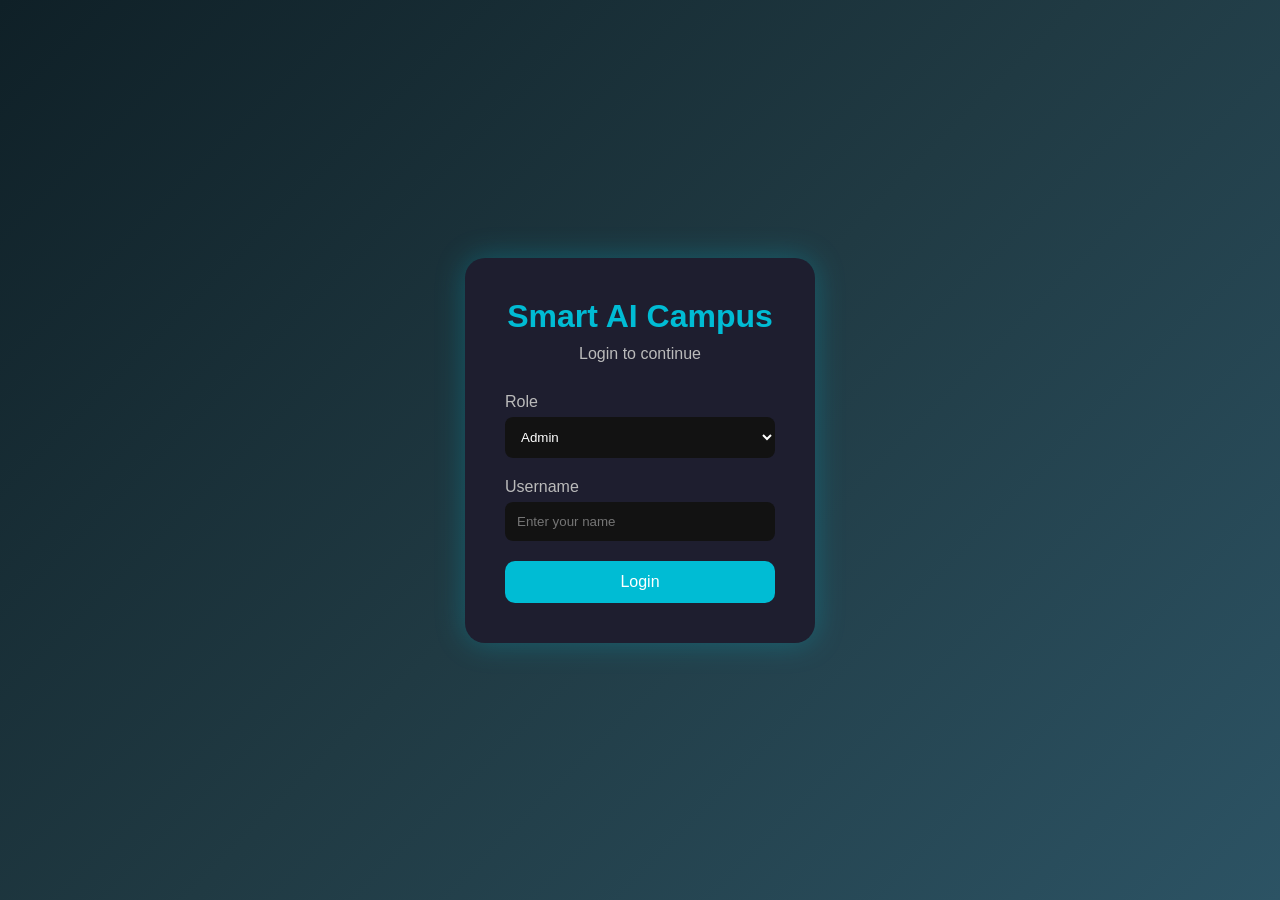
<file: frontend/alerts.html>
<!DOCTYPE html>
<html lang="en">

<head>
<meta charset="UTF-8">
<title>Alerts - AI Campus</title>

<link rel="stylesheet" href="css/style.css">

</head>

<body>

<!-- Sidebar -->
<div class="sidebar">

<h2>AI Campus</h2>

<ul>
<li><a href="index.html">Dashboard</a></li>
<li><a href="attendance.html">Attendance</a></li>
<li><a href="alerts.html">Alerts</a></li>
</ul>

</div>


<div class="main">

<!-- Navbar -->
<div class="navbar">

<h3>Alerts</h3>

<div>

<span class="admin">Admin</span>

<button onclick="logout()" style="margin-left:15px;">Logout</button>

</div>

</div>


<!-- Alerts Table -->
<div class="table-section">

<h4>Recent Alerts</h4>

<table id="alerts-table">

<thead>

<tr>
<th>Student Name</th>
<th>Event</th>
<th>Time</th>
<th>Status</th>
</tr>

</thead>

<tbody>

<!-- JS will insert alerts -->

</tbody>

</table>

</div>

</div>

<script src="js/alerts.js"></script>

</body>

</html>
</file>
<file: frontend/css/style.css>
/* ===== Reset & Base ===== */

*{
    margin:0;
    padding:0;
    box-sizing:border-box;
    font-family: Arial, sans-serif;
}

body{
    display:flex;
    background:#121212;
    color:white;
}

/* ===== Sidebar ===== */

.sidebar{
    width:230px;
    height:100vh;
    background:#1e1e2f;
    padding:25px;
}

.sidebar h2{
    margin-bottom:40px;
    color:#00bcd4;
}

.sidebar ul{
    list-style:none;
}

.sidebar ul li{
    margin:20px 0;
}

.sidebar ul li a{
    color:#bbb;
    text-decoration:none;
    transition:0.3s;
}

.sidebar ul li a:hover{
    color:#00bcd4;
}

/* ===== Main ===== */

.main{
    flex:1;
    padding:30px;
}

/* ===== Navbar ===== */

.navbar{
    background:#1e1e2f;
    padding:15px 25px;
    border-radius:10px;
    display:flex;
    justify-content:space-between;
    box-shadow:0 0 10px rgba(0,188,212,0.2);
}

/* ===== Cards ===== */

.cards{
    display:flex;
    flex-wrap:wrap;
    gap:20px;
    margin-top:30px;
}

.card{
    flex:1;
    min-width:180px;
    background:#1e1e2f;
    padding:20px;
    border-radius:15px;
    box-shadow:0 0 15px rgba(0,188,212,0.1);
    transition:0.3s;
}

.card:hover{
    transform:translateY(-5px);
    box-shadow:0 0 20px rgba(0,188,212,0.4);
}

.card p{
    font-size:24px;
    margin-top:10px;
    color:#00bcd4;
}

/* ===== Charts ===== */

.charts{
    margin-top:30px;
    display:flex;
    gap:20px;
    flex-wrap:wrap;
}

.chart-box{
    flex:1;
    min-width:300px;
    background:#1e1e2f;
    padding:20px;
    border-radius:15px;
    box-shadow:0 0 15px rgba(0,188,212,0.1);
}

/* تصغير الشارت */

.chart-box canvas{
    max-width:300px;
    max-height:300px;
    margin:auto;
    display:block;
}

/* ===== Table ===== */

.table-section{
    margin-top:40px;
    background:#1e1e2f;
    padding:20px;
    border-radius:15px;
    box-shadow:0 0 15px rgba(0,188,212,0.1);
    overflow-x:auto;
}

table{
    width:100%;
    margin-top:15px;
    border-collapse:collapse;
}

table th, table td{
    padding:12px;
    border-bottom:1px solid #333;
    text-align:left;
}

table th{
    background:#1b1b2a;
}

table tr:hover{
    background:#1a1a28;
}

/* ===== Status Colors ===== */

.present{
    color:#00e676;
    font-weight:bold;
}

.absent{
    color:#ff5252;
    font-weight:bold;
}

/* ===== Chat Bot ===== */

.chat-section{
    margin-top:30px;
    background:#1e1e2f;
    padding:20px;
    border-radius:15px;
    box-shadow:0 0 15px rgba(0,188,212,0.1);
}

.chat-window{
    background:#121212;
    height:200px;
    overflow-y:auto;
    padding:10px;
    border-radius:10px;
    margin-bottom:10px;
    border:1px solid #333;
}

.user-msg{
    text-align:right;
    margin:6px 0;
    color:#00e676;
}

.bot-msg{
    text-align:left;
    margin:6px 0;
    color:#00bcd4;
}

#chat-input{
    width:calc(100% - 80px);
    padding:10px;
    border-radius:8px;
    border:none;
    outline:none;
    background:#1b1b2a;
    color:white;
}

#chat-send{
    padding:10px 15px;
    background:#00bcd4;
    border:none;
    border-radius:8px;
    color:#fff;
    cursor:pointer;
    margin-left:5px;
}

#chat-send:hover{
    background:#00acc1;
}

/* ===== Live Detection ===== */

#live-detection{
    color:#00e676;
    font-weight:bold;
}

/* ===== Responsive ===== */

@media (max-width:768px){

    .cards{
        flex-direction:column;
    }

    .charts{
        flex-direction:column;
    }

    .main{
        padding:15px;
    }

}
/* ===== Login Page ===== */

.login-body{

height:100vh;
width:100%;

display:flex;
justify-content:center;
align-items:center;

background:linear-gradient(135deg,#0f2027,#203a43,#2c5364);

}


.login-container{

width:100%;
display:flex;
justify-content:center;
align-items:center;

}


.login-card{

width:350px;

background:#1e1e2f;

padding:40px;

border-radius:20px;

text-align:center;

box-shadow:0 0 30px rgba(0,188,212,0.3);

animation:fadeIn 0.6s ease;

}


.login-card h1{

color:#00bcd4;
margin-bottom:10px;

}


.login-subtitle{

color:#bbb;
margin-bottom:30px;

}


.login-field{

text-align:left;
margin-bottom:20px;

}


.login-field label{

display:block;
margin-bottom:6px;
color:#bbb;

}


.login-field input,
.login-field select{

width:100%;

padding:12px;

border-radius:8px;

border:none;

background:#121212;

color:white;

outline:none;

transition:0.3s;

}


.login-field input:focus,
.login-field select:focus{

box-shadow:0 0 8px #00bcd4;

}


.login-btn{

width:100%;

padding:12px;

border:none;

border-radius:10px;

background:#00bcd4;

color:white;

font-size:16px;

cursor:pointer;

transition:0.3s;

}


.login-btn:hover{

background:#00acc1;
transform:scale(1.03);

}


/* Animation */

@keyframes fadeIn{

from{
opacity:0;
transform:translateY(-20px);
}

to{
opacity:1;
transform:translateY(0);
}

}
</file>
